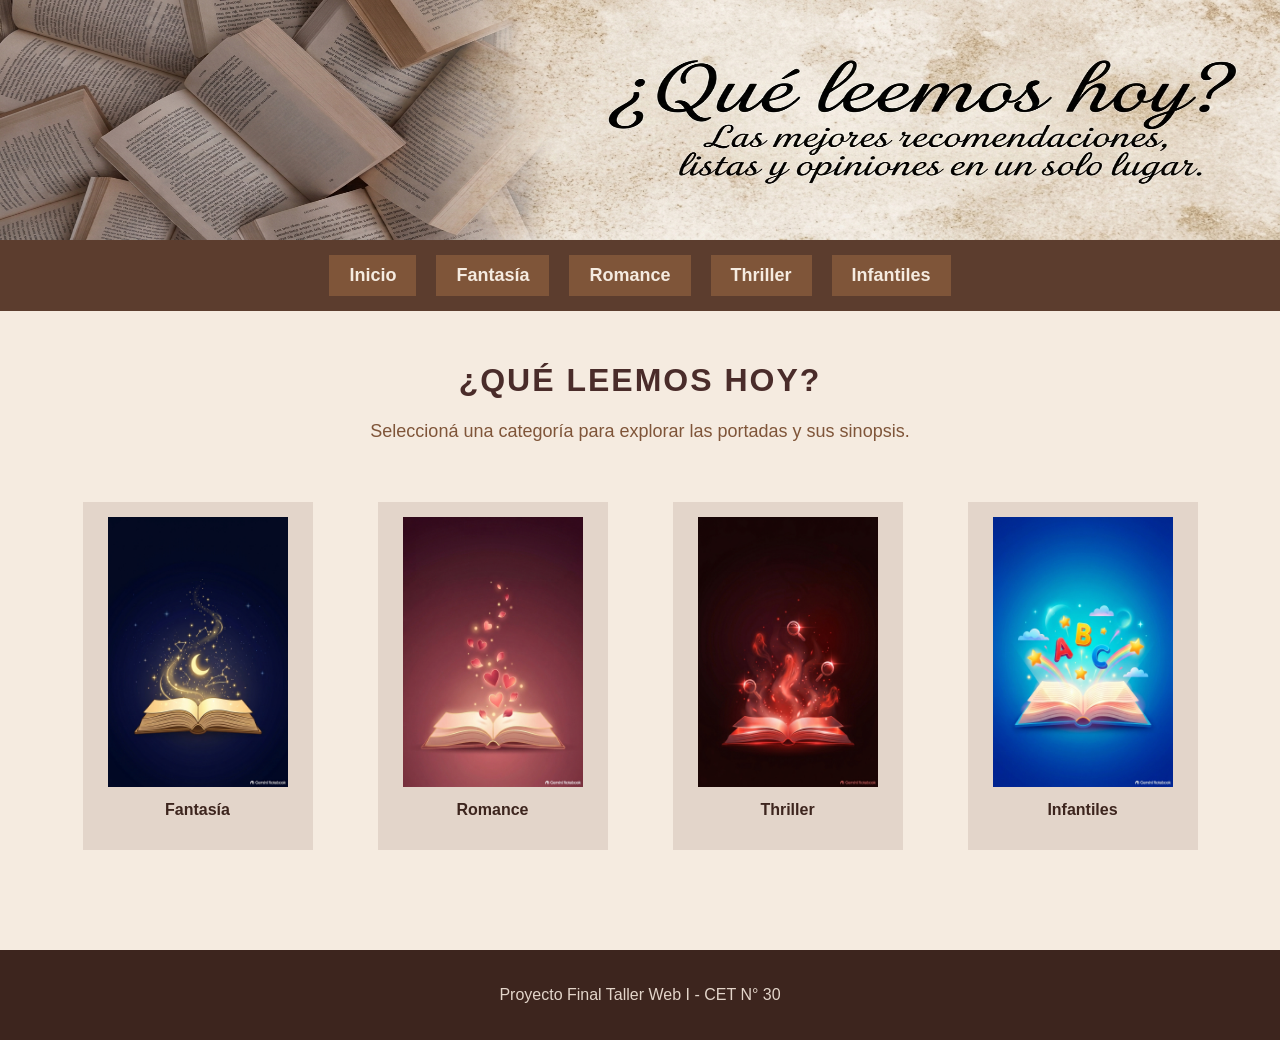
<file: index.html>
<!DOCTYPE html>
<html lang="es">

<head>
    <meta charset="UTF-8">
    <meta name="viewport" content="width=device-width, initial-scale=1.0">
    <title>¿Qué leemos hoy? - Inicio</title>
    <link rel="stylesheet" href="style.css">
</head>

<body>

    <header id="arriba">
        <img class="banner" src="./asset/img/banner.jpg" alt="banner">

        <!-- Menú de navegación que conecta las 5 páginas -->
        <nav class="menu">
            <a href="index.html">Inicio</a>
            <a href="fantasia.html">Fantasía</a>
            <a href="romance.html">Romance</a>
            <a href="thriller.html">Thriller</a>
            <a href="infantil.html">Infantiles</a>
        </nav>
    </header>

    <main>
        <h1>¿Qué leemos hoy?</h1>
        <p class="subtitulo">Seleccioná una categoría para explorar las portadas y sus sinopsis.</p>

        <!-- Tarjetas de acceso a las 4 páginas de géneros -->
        <div class="galeria-libros">
            <div class="tarjeta-portada">
                <a href="fantasia.html">
                    <img src="./asset/img/Fantasia/portada_fantasia.jfif" alt="Fantasía">
                </a>
                <p>Fantasía</p>
            </div>

            <div class="tarjeta-portada">
                <a href="romance.html">
                    <img src="./asset/img/Romance/portada_romance.jfif" alt="Romance">
                </a>
                <p>Romance</p>
            </div>

            <div class="tarjeta-portada">
                <a href="thriller.html">
                    <img src="./asset/img/Thriller/portada_thriller.jpg" alt="Thriller">
                </a>
                <p>Thriller</p>
            </div>

            <div class="tarjeta-portada">
                <a href="infantil.html">
                    <img src="./asset/img/Infantil/portada_infantil.png" alt="Infantiles">
                </a>
                <p>Infantiles</p>
            </div>
        </div>
    </main>

    <footer>
        <p>Proyecto Final Taller Web I - CET N° 30</p>
    </footer>

</body>

</html>
</file>
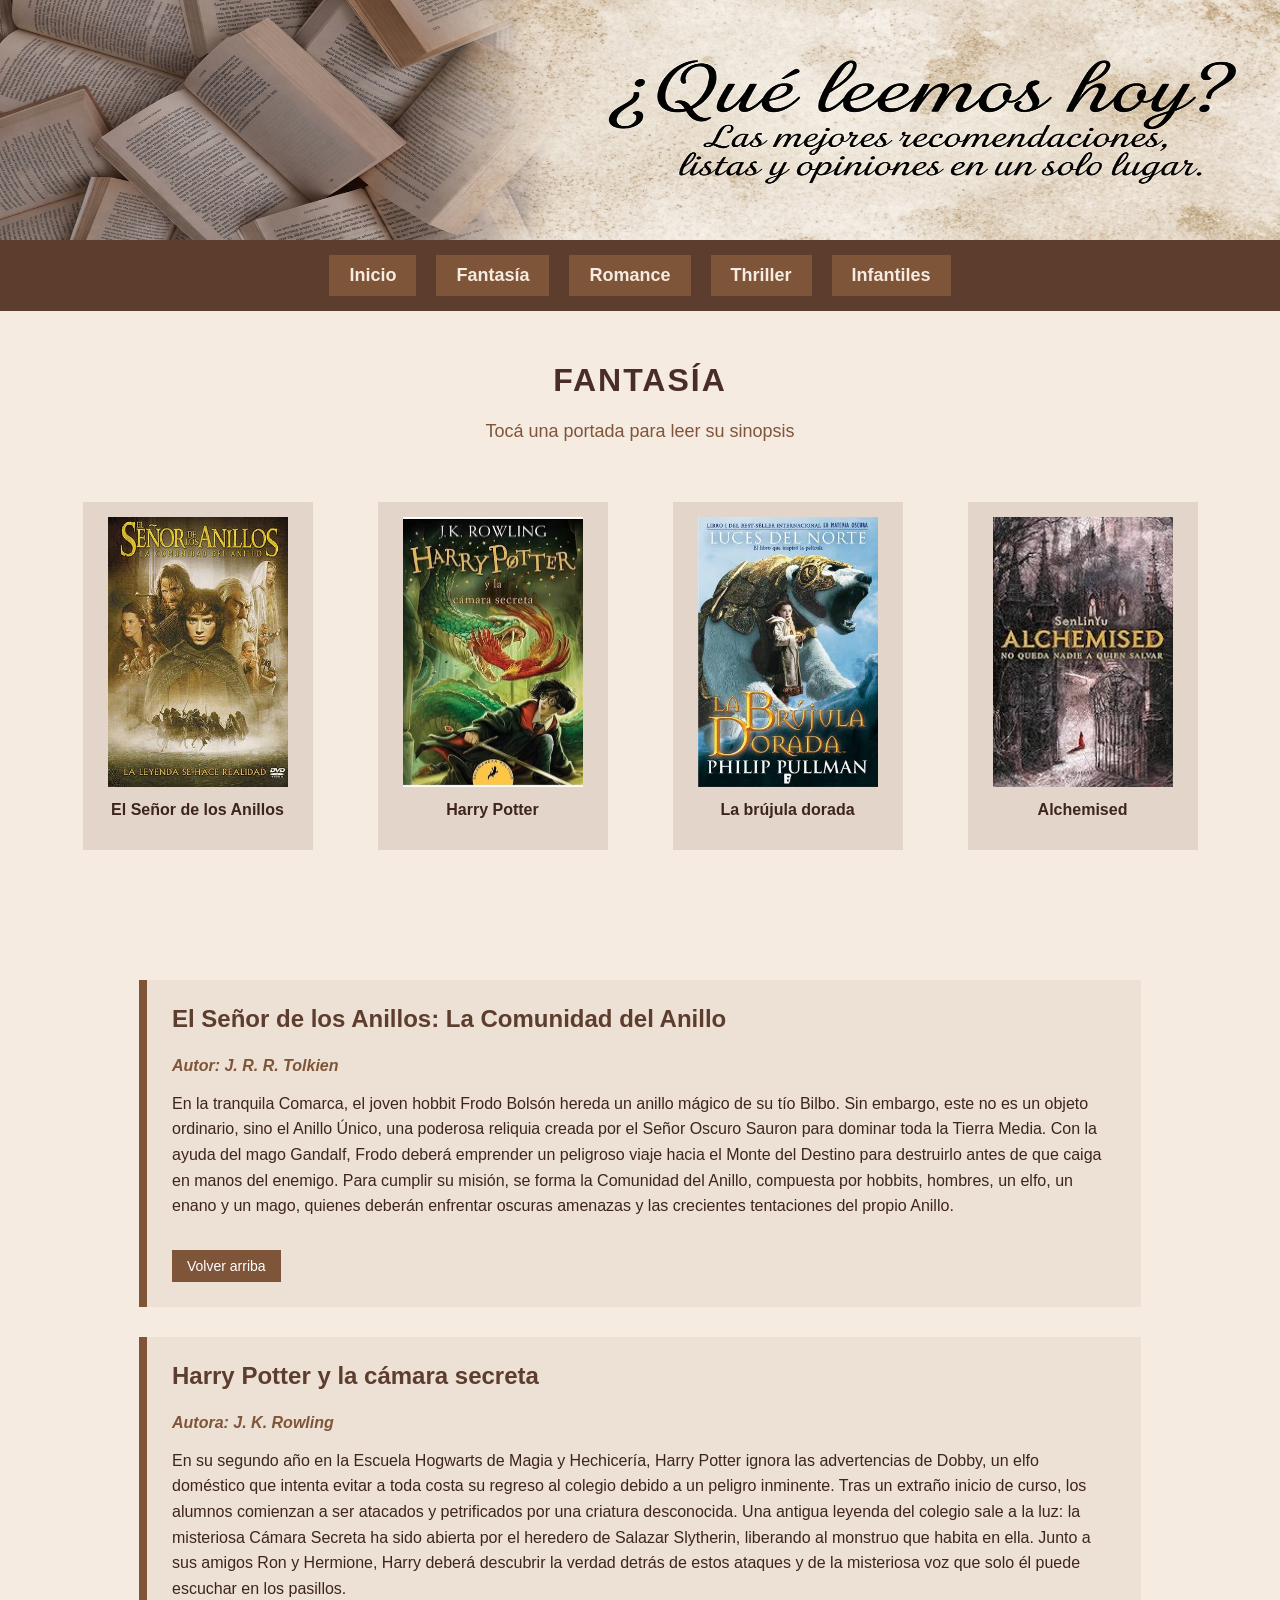
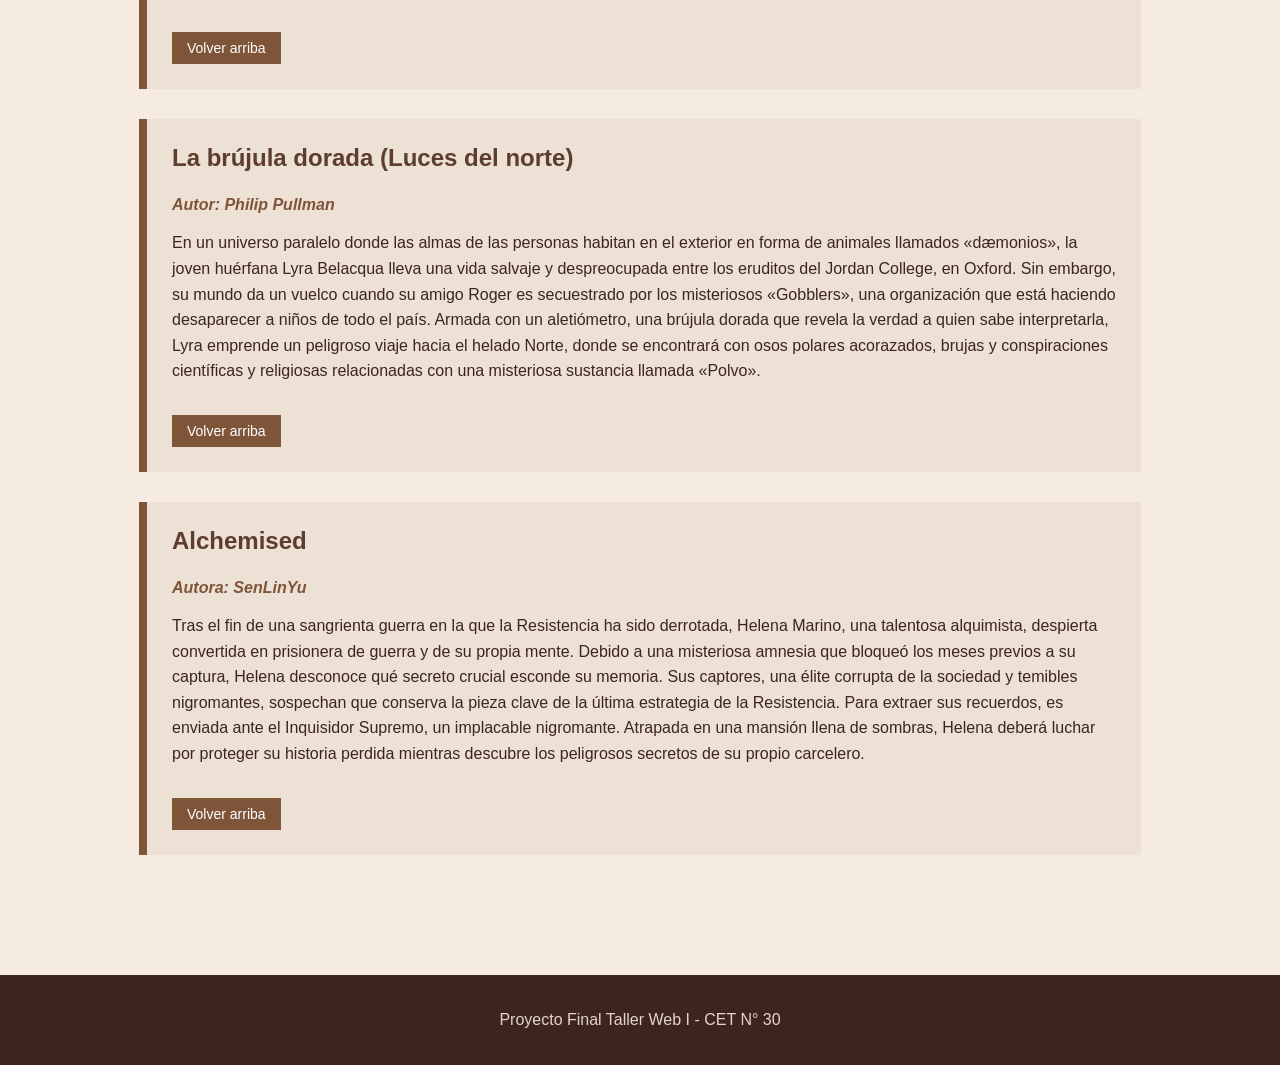
<file: fantasia.html>
<!DOCTYPE html>
<html lang="es">

<head>
    <meta charset="UTF-8">
    <meta name="viewport" content="width=device-width, initial-scale=1.0">
    <title>Libros de Fantasía</title>
  <link rel="stylesheet" href="style.css">
</head>

<body>

    <header id="arriba">
        <img class="banner" src="./asset/img/banner.jpg" alt="Banner">
        <nav class="menu">
            <a href="index.html">Inicio</a>
            <a href="fantasia.html">Fantasía</a>
            <a href="romance.html">Romance</a>
            <a href="thriller.html">Thriller</a>
            <a href="infantil.html">Infantiles</a>
        </nav>
    </header>

    <main >
        <h1>Fantasía</h1>
        <p class="subtitulo">Tocá una portada para leer su sinopsis</p>

        <div class="galeria-libros">
            <div class="tarjeta-portada">
                <a href="#anillos"><img src="./asset/img/Fantasia/el señor de los anillos.jpg"
                        alt="El Señor de los Anillos"></a>
                <p>El Señor de los Anillos</p>
            </div>
            <div class="tarjeta-portada">
                <a href="#harry"><img src="./asset/img/Fantasia/harry.jpg" alt="Harry Potter"></a>
                <p>Harry Potter</p>
            </div>
            <div class="tarjeta-portada">
                <a href="#narnia"><img src="./asset/img/Fantasia/narnia.jpg" alt="La brújula dorada"></a>
                <p>La brújula dorada</p>
            </div>
            <div class="tarjeta-portada">
                <a href="#alchemised"><img src="./asset/img/Fantasia/alchemised.jpg" alt="Alchemised"></a>
                <p>Alchemised</p>
            </div>
        </div>

        <div class="seccion-sinopsis">
            <div id="anillos" class="caja-sinopsis">
                <h3>El Señor de los Anillos: La Comunidad del Anillo</h3>
                <p class="autor">Autor: J. R. R. Tolkien</p>
                <p class="texto-sinopsis">En la tranquila Comarca, el joven hobbit Frodo Bolsón hereda un anillo mágico
                    de su tío Bilbo. Sin embargo, este no es un objeto ordinario, sino el Anillo Único, una poderosa
                    reliquia creada por el Señor Oscuro Sauron para dominar toda la Tierra Media. Con la ayuda del mago
                    Gandalf, Frodo deberá emprender un peligroso viaje hacia el Monte del Destino para destruirlo antes
                    de que caiga en manos del enemigo. Para cumplir su misión, se forma la Comunidad del Anillo,
                    compuesta por hobbits, hombres, un elfo, un enano y un mago, quienes deberán enfrentar oscuras
                    amenazas y las crecientes tentaciones del propio Anillo.</p>
                <a href="#arriba" class="boton-volver">Volver arriba</a>
            </div>

            <div id="harry" class="caja-sinopsis">
                <h3>Harry Potter y la cámara secreta</h3>
                <p class="autor">Autora: J. K. Rowling</p>
                <p class="texto-sinopsis">En su segundo año en la Escuela Hogwarts de Magia y Hechicería, Harry Potter
                    ignora las advertencias de Dobby, un elfo doméstico que intenta evitar a toda costa su regreso al
                    colegio debido a un peligro inminente. Tras un extraño inicio de curso, los alumnos comienzan a ser
                    atacados y petrificados por una criatura desconocida. Una antigua leyenda del colegio sale a la luz:
                    la misteriosa Cámara Secreta ha sido abierta por el heredero de Salazar Slytherin, liberando al
                    monstruo que habita en ella. Junto a sus amigos Ron y Hermione, Harry deberá descubrir la verdad
                    detrás de estos ataques y de la misteriosa voz que solo él puede escuchar en los pasillos.</p>
                <a href="#arriba" class="boton-volver">Volver arriba</a>
            </div>

            <div id="narnia" class="caja-sinopsis">
                <h3>La brújula dorada (Luces del norte)</h3>
                <p class="autor">Autor: Philip Pullman</p>
                <p class="texto-sinopsis">En un universo paralelo donde las almas de las personas habitan en el exterior
                    en forma de animales llamados «dæmonios», la joven huérfana Lyra Belacqua lleva una vida salvaje y
                    despreocupada entre los eruditos del Jordan College, en Oxford. Sin embargo, su mundo da un vuelco
                    cuando su amigo Roger es secuestrado por los misteriosos «Gobblers», una organización que está
                    haciendo desaparecer a niños de todo el país. Armada con un aletiómetro, una brújula dorada que
                    revela la verdad a quien sabe interpretarla, Lyra emprende un peligroso viaje hacia el helado Norte,
                    donde se encontrará con osos polares acorazados, brujas y conspiraciones científicas y religiosas
                    relacionadas con una misteriosa sustancia llamada «Polvo».</p>
                <a href="#arriba" class="boton-volver">Volver arriba</a>
            </div>

            <div id="alchemised" class="caja-sinopsis">
                <h3>Alchemised</h3>
                <p class="autor">Autora: SenLinYu</p>
                <p class="texto-sinopsis">Tras el fin de una sangrienta guerra en la que la Resistencia ha sido
                    derrotada, Helena Marino, una talentosa alquimista, despierta convertida en prisionera de guerra y
                    de su propia mente. Debido a una misteriosa amnesia que bloqueó los meses previos a su captura,
                    Helena desconoce qué secreto crucial esconde su memoria. Sus captores, una élite corrupta de la
                    sociedad y temibles nigromantes, sospechan que conserva la pieza clave de la última estrategia de la
                    Resistencia. Para extraer sus recuerdos, es enviada ante el Inquisidor Supremo, un implacable
                    nigromante. Atrapada en una mansión llena de sombras, Helena deberá luchar por proteger su historia
                    perdida mientras descubre los peligrosos secretos de su propio carcelero.</p>
                <a href="#arriba" class="boton-volver">Volver arriba</a>
            </div>
        </div>
    </main>

    <footer>
        <p>Proyecto Final Taller Web I - CET N° 30</p>
    </footer>

</body>

</html>
</file>
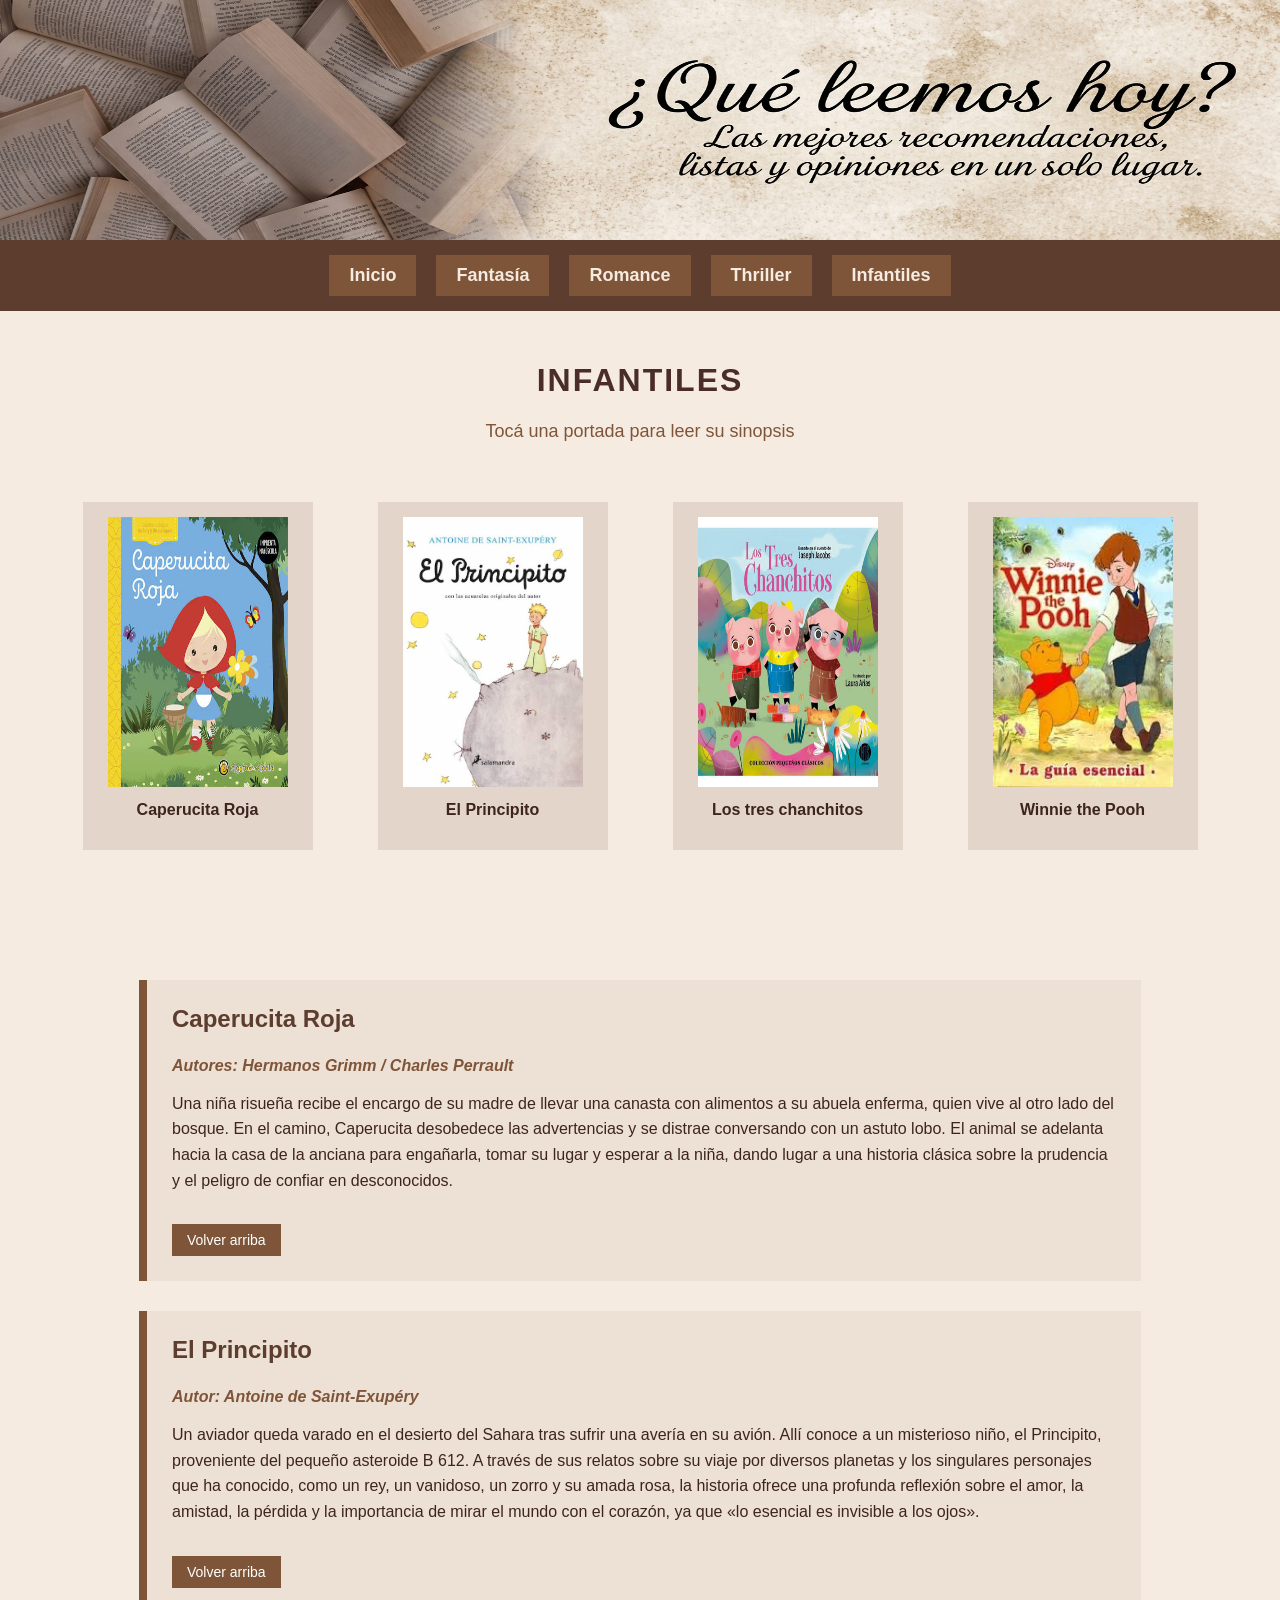
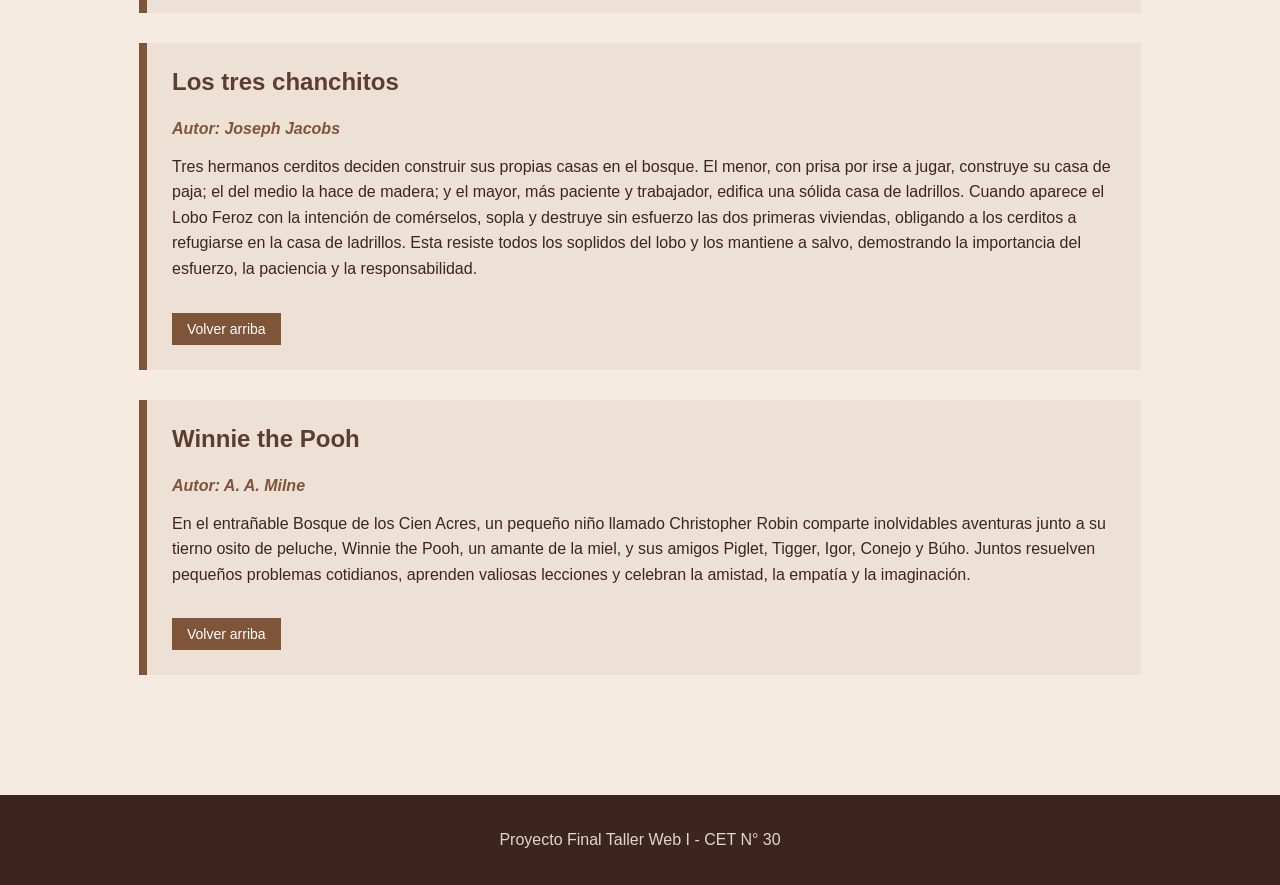
<file: infantil.html>
<!DOCTYPE html>
<html lang="es">

<head>
    <meta charset="UTF-8">
    <meta name="viewport" content="width=device-width, initial-scale=1.0">
    <title>Libros Infantiles</title>
   <link rel="stylesheet" href="style.css">
</head>

<body>

    <header id="arriba">
        <img class="banner" src="./asset/img/banner.jpg" alt="Banner">
        <nav class="menu">
            <a href="index.html">Inicio</a>
            <a href="fantasia.html">Fantasía</a>
            <a href="romance.html">Romance</a>
            <a href="thriller.html">Thriller</a>
            <a href="infantil.html">Infantiles</a>
        </nav>
    </header>

    <main>
        <h1>Infantiles</h1>
        <p class="subtitulo">Tocá una portada para leer su sinopsis</p>

        <div class="galeria-libros">
            <div class="tarjeta-portada">
                <a href="#caperucita"><img src="./asset/img/Infantil/caperucita roja.jpg" alt="Caperucita Roja"></a>
                <p>Caperucita Roja</p>
            </div>
            <div class="tarjeta-portada">
                <a href="#principito"><img src="./asset/img/Infantil/el principito.jpg" alt="El Principito"></a>
                <p>El Principito</p>
            </div>
            <div class="tarjeta-portada">
                <a href="#chanchitos"><img src="./asset/img/Infantil/Los tres chanchitos.jpg" alt="Los tres chanchitos"></a>
                <p>Los tres chanchitos</p>
            </div>
            <div class="tarjeta-portada">
                <a href="#pooh"><img src="./asset/img/Infantil/winniw pooh.jpg" alt="Winnie the Pooh"></a>
                <p>Winnie the Pooh</p>
            </div>
        </div>

        <div class="seccion-sinopsis">
            <div id="caperucita" class="caja-sinopsis">
                <h3>Caperucita Roja</h3>
                <p class="autor">Autores: Hermanos Grimm / Charles Perrault</p>
                <p class="texto-sinopsis">Una niña risueña recibe el encargo de su madre de llevar una canasta con
                    alimentos a su abuela enferma, quien vive al otro lado del bosque. En el camino, Caperucita
                    desobedece las advertencias y se distrae conversando con un astuto lobo. El animal se adelanta hacia
                    la casa de la anciana para engañarla, tomar su lugar y esperar a la niña, dando lugar a una historia
                    clásica sobre la prudencia y el peligro de confiar en desconocidos.</p>
                <a href="#arriba" class="boton-volver">Volver arriba</a>
            </div>

            <div id="principito" class="caja-sinopsis">
                <h3>El Principito</h3>
                <p class="autor">Autor: Antoine de Saint-Exupéry</p>
                <p class="texto-sinopsis">Un aviador queda varado en el desierto del Sahara tras sufrir una avería en su
                    avión. Allí conoce a un misterioso niño, el Principito, proveniente del pequeño asteroide B 612. A
                    través de sus relatos sobre su viaje por diversos planetas y los singulares personajes que ha
                    conocido, como un rey, un vanidoso, un zorro y su amada rosa, la historia ofrece una profunda
                    reflexión sobre el amor, la amistad, la pérdida y la importancia de mirar el mundo con el corazón,
                    ya que «lo esencial es invisible a los ojos».</p>
                <a href="#arriba" class="boton-volver">Volver arriba</a>
            </div>

            <div id="chanchitos" class="caja-sinopsis">
                <h3>Los tres chanchitos</h3>
                <p class="autor">Autor: Joseph Jacobs</p>
                <p class="texto-sinopsis">Tres hermanos cerditos deciden construir sus propias casas en el bosque. El
                    menor, con prisa por irse a jugar, construye su casa de paja; el del medio la hace de madera; y el
                    mayor, más paciente y trabajador, edifica una sólida casa de ladrillos. Cuando aparece el Lobo Feroz
                    con la intención de comérselos, sopla y destruye sin esfuerzo las dos primeras viviendas, obligando
                    a los cerditos a refugiarse en la casa de ladrillos. Esta resiste todos los soplidos del lobo y los
                    mantiene a salvo, demostrando la importancia del esfuerzo, la paciencia y la responsabilidad.</p>
                <a href="#arriba" class="boton-volver">Volver arriba</a>
            </div>

            <div id="pooh" class="caja-sinopsis">
                <h3>Winnie the Pooh</h3>
                <p class="autor">Autor: A. A. Milne</p>
                <p class="texto-sinopsis">En el entrañable Bosque de los Cien Acres, un pequeño niño llamado Christopher
                    Robin comparte inolvidables aventuras junto a su tierno osito de peluche, Winnie the Pooh, un amante
                    de la miel, y sus amigos Piglet, Tigger, Igor, Conejo y Búho. Juntos resuelven pequeños problemas
                    cotidianos, aprenden valiosas lecciones y celebran la amistad, la empatía y la imaginación.</p>
                <a href="#arriba" class="boton-volver">Volver arriba</a>
            </div>
        </div>
    </main>

    <footer>
        <p>Proyecto Final Taller Web I - CET N° 30</p>
    </footer>

</body>

</html>
</file>
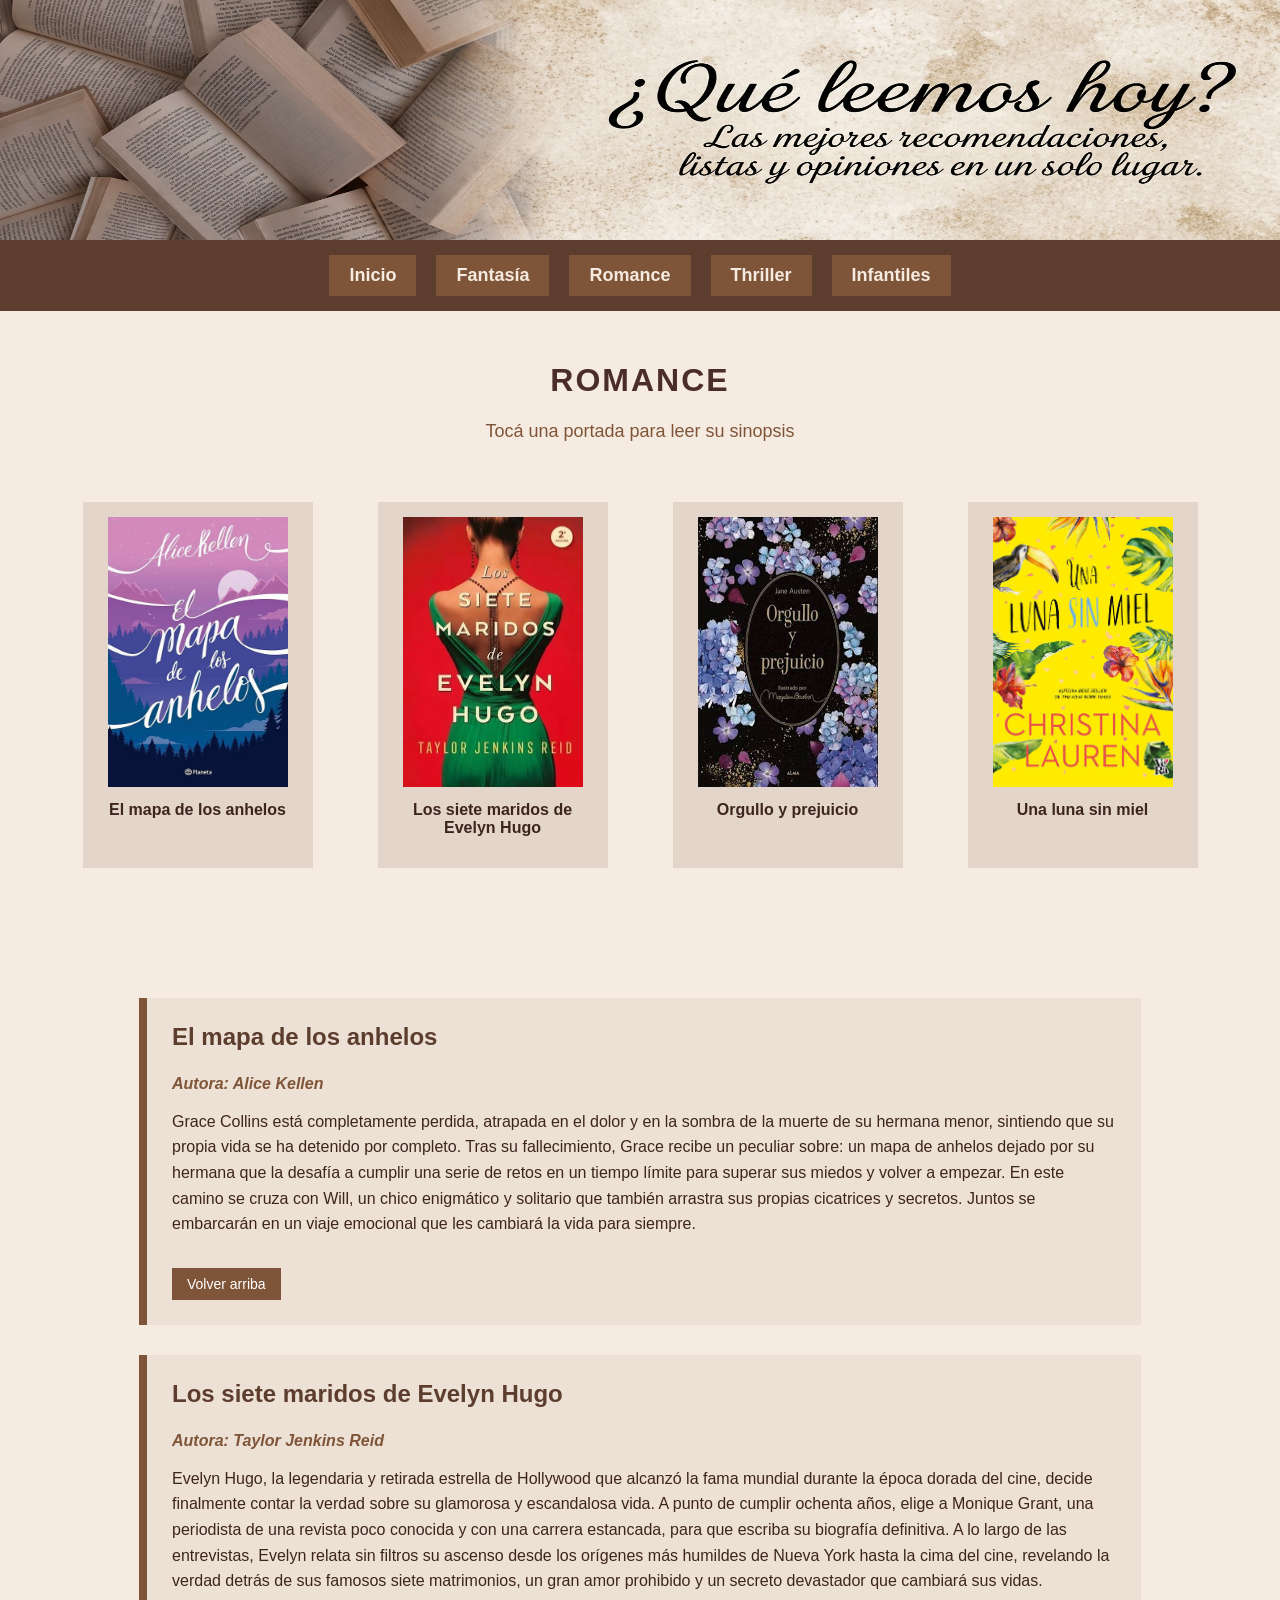
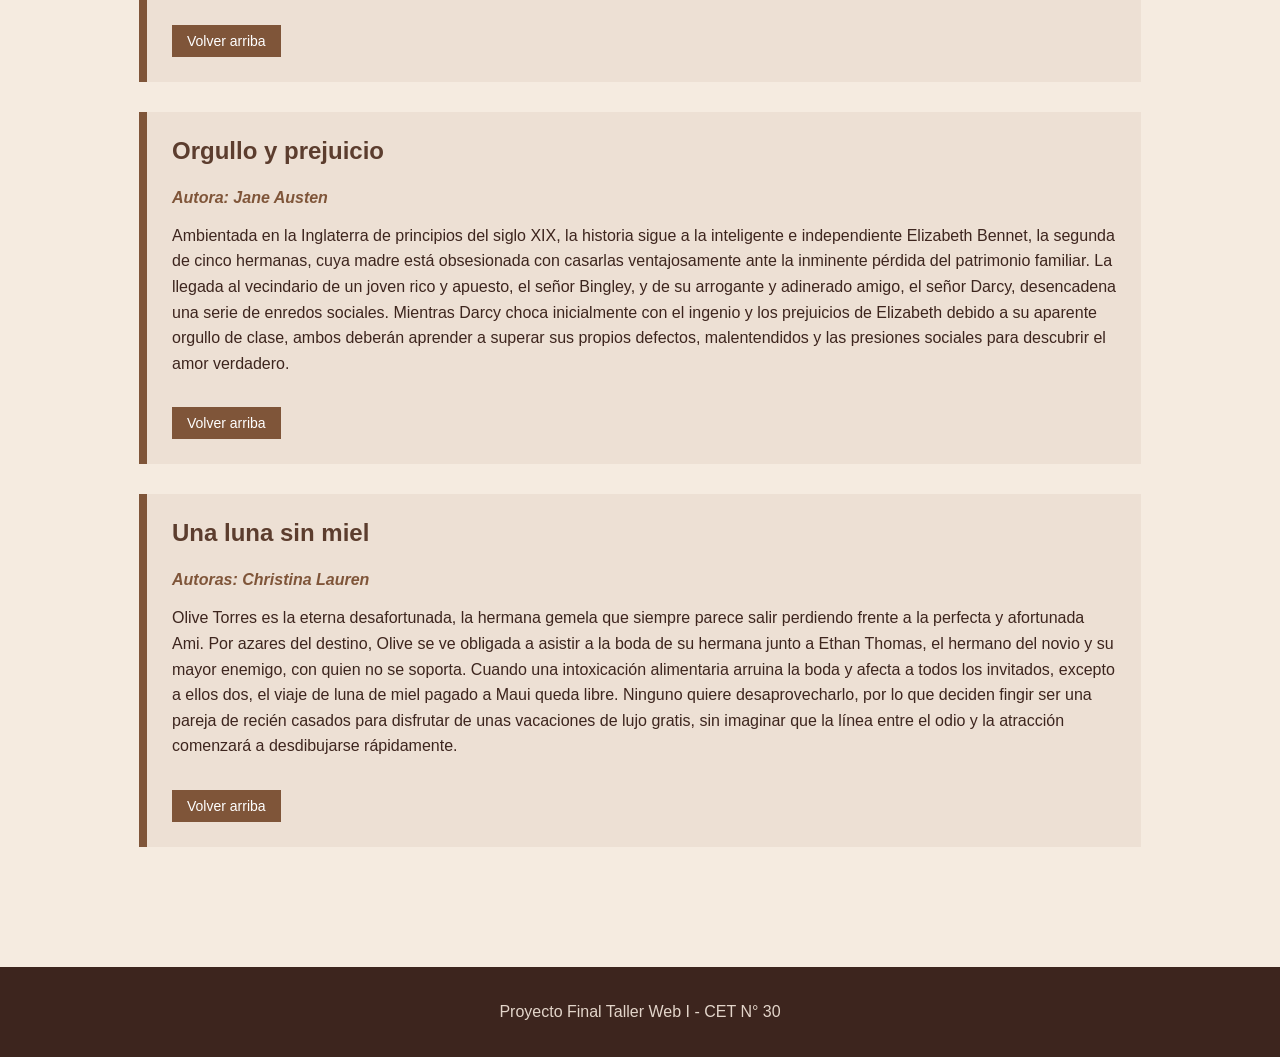
<file: romance.html>
<!DOCTYPE html>
<html lang="es">

<head>
    <meta charset="UTF-8">
    <meta name="viewport" content="width=device-width, initial-scale=1.0">
    <title>Libros de Romance</title>
    <link rel="stylesheet" href="style.css">
</head>

<body>

    <header id="arriba">
        <img class="banner" src="./asset/img/banner.jpg" alt="Banner">
        <nav class="menu">
            <a href="index.html">Inicio</a>
            <a href="fantasia.html">Fantasía</a>
            <a href="romance.html">Romance</a>
            <a href="thriller.html">Thriller</a>
            <a href="infantil.html">Infantiles</a>
        </nav>
    </header>

    <main >
        <h1>Romance</h1>
        <p class="subtitulo">Tocá una portada para leer su sinopsis</p>

        <div class="galeria-libros">
            <div class="tarjeta-portada">
                <a href="#mapa"><img src="./asset/img/Romance/el mapa de los anhelos.jpg" alt="El mapa de los anhelos"></a>
                <p>El mapa de los anhelos</p>
            </div>
            <div class="tarjeta-portada">
                <a href="#evelyn"><img src="./asset/img/Romance/los 7 maridos.jpg" alt="Los siete maridos de Evelyn Hugo"></a>
                <p>Los siete maridos de Evelyn Hugo</p>
            </div>
            <div class="tarjeta-portada">
                <a href="#orgullo"><img src="./asset/img/Romance/orgullo y prejucio.jpg" alt="Orgullo y prejuicio"></a>
                <p>Orgullo y prejuicio</p>
            </div>
            <div class="tarjeta-portada">
                <a href="#luna"><img src="./asset/img/Romance/una luna sin miel.jpg" alt="Una luna sin miel"></a>
                <p>Una luna sin miel</p>
            </div>
        </div>

        <div class="seccion-sinopsis">
            <div id="mapa" class="caja-sinopsis">
                <h3>El mapa de los anhelos</h3>
                <p class="autor">Autora: Alice Kellen</p>
                <p class="texto-sinopsis">Grace Collins está completamente perdida, atrapada en el dolor y en la sombra
                    de la muerte de su hermana menor, sintiendo que su propia vida se ha detenido por completo. Tras su
                    fallecimiento, Grace recibe un peculiar sobre: un mapa de anhelos dejado por su hermana que la
                    desafía a cumplir una serie de retos en un tiempo límite para superar sus miedos y volver a empezar.
                    En este camino se cruza con Will, un chico enigmático y solitario que también arrastra sus propias
                    cicatrices y secretos. Juntos se embarcarán en un viaje emocional que les cambiará la vida para
                    siempre.</p>
                <a href="#arriba" class="boton-volver">Volver arriba</a>
            </div>

            <div id="evelyn" class="caja-sinopsis">
                <h3>Los siete maridos de Evelyn Hugo</h3>
                <p class="autor">Autora: Taylor Jenkins Reid</p>
                <p class="texto-sinopsis">Evelyn Hugo, la legendaria y retirada estrella de Hollywood que alcanzó la
                    fama mundial durante la época dorada del cine, decide finalmente contar la verdad sobre su glamorosa
                    y escandalosa vida. A punto de cumplir ochenta años, elige a Monique Grant, una periodista de una
                    revista poco conocida y con una carrera estancada, para que escriba su biografía definitiva. A lo
                    largo de las entrevistas, Evelyn relata sin filtros su ascenso desde los orígenes más humildes de
                    Nueva York hasta la cima del cine, revelando la verdad detrás de sus famosos siete matrimonios, un
                    gran amor prohibido y un secreto devastador que cambiará sus vidas.</p>
                <a href="#arriba" class="boton-volver">Volver arriba</a>
            </div>

            <div id="orgullo" class="caja-sinopsis">
                <h3>Orgullo y prejuicio</h3>
                <p class="autor">Autora: Jane Austen</p>
                <p class="texto-sinopsis">Ambientada en la Inglaterra de principios del siglo XIX, la historia sigue a
                    la inteligente e independiente Elizabeth Bennet, la segunda de cinco hermanas, cuya madre está
                    obsesionada con casarlas ventajosamente ante la inminente pérdida del patrimonio familiar. La
                    llegada al vecindario de un joven rico y apuesto, el señor Bingley, y de su arrogante y adinerado
                    amigo, el señor Darcy, desencadena una serie de enredos sociales. Mientras Darcy choca inicialmente
                    con el ingenio y los prejuicios de Elizabeth debido a su aparente orgullo de clase, ambos deberán
                    aprender a superar sus propios defectos, malentendidos y las presiones sociales para descubrir el
                    amor verdadero.</p>
                <a href="#arriba" class="boton-volver">Volver arriba</a>
            </div>

            <div id="luna" class="caja-sinopsis">
                <h3>Una luna sin miel</h3>
                <p class="autor">Autoras: Christina Lauren</p>
                <p class="texto-sinopsis">Olive Torres es la eterna desafortunada, la hermana gemela que siempre parece
                    salir perdiendo frente a la perfecta y afortunada Ami. Por azares del destino, Olive se ve obligada
                    a asistir a la boda de su hermana junto a Ethan Thomas, el hermano del novio y su mayor enemigo, con
                    quien no se soporta. Cuando una intoxicación alimentaria arruina la boda y afecta a todos los
                    invitados, excepto a ellos dos, el viaje de luna de miel pagado a Maui queda libre. Ninguno quiere
                    desaprovecharlo, por lo que deciden fingir ser una pareja de recién casados para disfrutar de unas
                    vacaciones de lujo gratis, sin imaginar que la línea entre el odio y la atracción comenzará a
                    desdibujarse rápidamente.</p>
                <a href="#arriba" class="boton-volver">Volver arriba</a>
            </div>
        </div>
    </main>

    <footer>
        <p>Proyecto Final Taller Web I - CET N° 30</p>
    </footer>

</body>

</html>
</file>
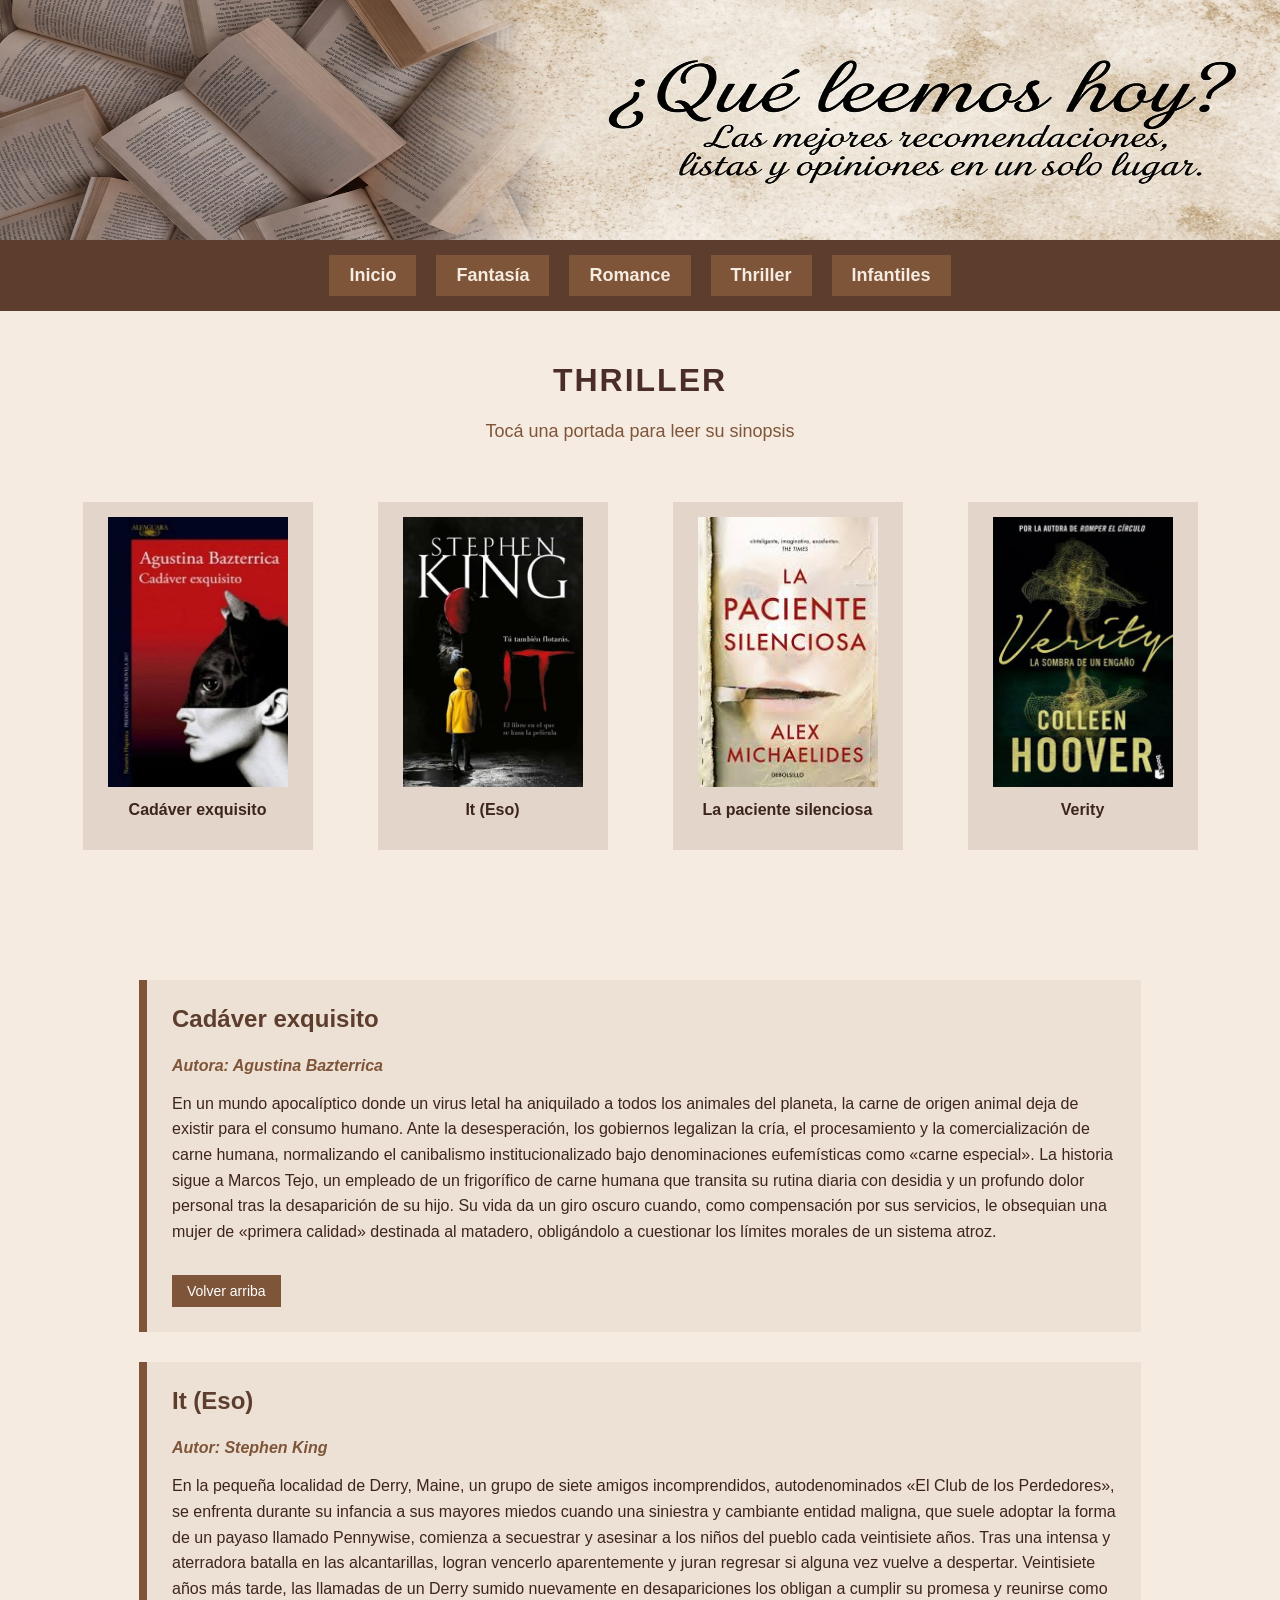
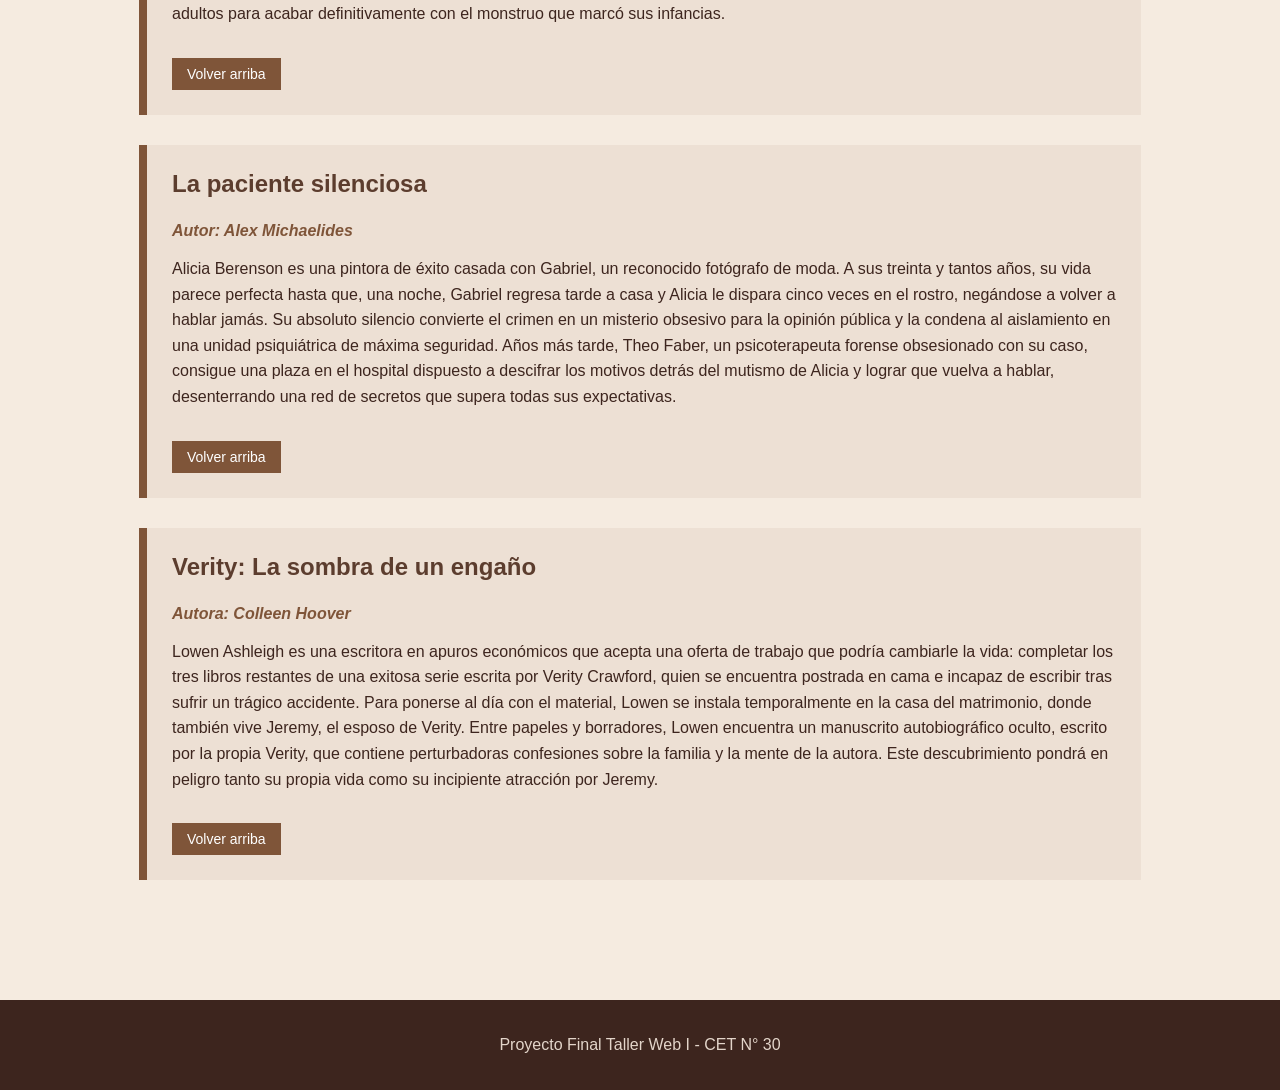
<file: thriller.html>
<!DOCTYPE html>
<html lang="es">

<head>
    <meta charset="UTF-8">
    <meta name="viewport" content="width=device-width, initial-scale=1.0">
    <title>Libros de Thriller</title>
    <link rel="stylesheet" href="style.css">
</head>

<body>

    <header id="arriba">
        <img class="banner" src="./asset/img/banner.jpg" alt="Banner">
        <nav class="menu">
            <a href="index.html">Inicio</a>
            <a href="fantasia.html">Fantasía</a>
            <a href="romance.html">Romance</a>
            <a href="thriller.html">Thriller</a>
            <a href="infantil.html">Infantiles</a>
        </nav>
    </header>

    <main>
        <h1>Thriller</h1>
        <p class="subtitulo">Tocá una portada para leer su sinopsis</p>

        <div class="galeria-libros">
            <div class="tarjeta-portada">
                <a href="#cadaver"><img src="./asset/img/Thriller/cadaver exquisito.jpg" alt="Cadáver exquisito"></a>
                <p>Cadáver exquisito</p>
            </div>
            <div class="tarjeta-portada">
                <a href="#it"><img src="./asset/img/Thriller/it.jpg" alt="It (Eso)"></a>
                <p>It (Eso)</p>
            </div>
            <div class="tarjeta-portada">
                <a href="#paciente"><img src="./asset/img/Thriller/la paciente silenciosa.jpg" alt="La paciente silenciosa"></a>
                <p>La paciente silenciosa</p>
            </div>
            <div class="tarjeta-portada">
                <a href="#verity"><img src="./asset/img/Thriller/Verity.jpg" alt="Verity"></a>
                <p>Verity</p>
            </div>
        </div>

        <div class="seccion-sinopsis">
            <div id="cadaver" class="caja-sinopsis">
                <h3>Cadáver exquisito</h3>
                <p class="autor">Autora: Agustina Bazterrica</p>
                <p class="texto-sinopsis">En un mundo apocalíptico donde un virus letal ha aniquilado a todos los
                    animales del planeta, la carne de origen animal deja de existir para el consumo humano. Ante la
                    desesperación, los gobiernos legalizan la cría, el procesamiento y la comercialización de carne
                    humana, normalizando el canibalismo institucionalizado bajo denominaciones eufemísticas como «carne
                    especial». La historia sigue a Marcos Tejo, un empleado de un frigorífico de carne humana que
                    transita su rutina diaria con desidia y un profundo dolor personal tras la desaparición de su hijo.
                    Su vida da un giro oscuro cuando, como compensación por sus servicios, le obsequian una mujer de
                    «primera calidad» destinada al matadero, obligándolo a cuestionar los límites morales de un sistema
                    atroz.</p>
                <a href="#arriba" class="boton-volver">Volver arriba</a>
            </div>

            <div id="it" class="caja-sinopsis">
                <h3>It (Eso)</h3>
                <p class="autor">Autor: Stephen King</p>
                <p class="texto-sinopsis">En la pequeña localidad de Derry, Maine, un grupo de siete amigos
                    incomprendidos, autodenominados «El Club de los Perdedores», se enfrenta durante su infancia a sus
                    mayores miedos cuando una siniestra y cambiante entidad maligna, que suele adoptar la forma de un
                    payaso llamado Pennywise, comienza a secuestrar y asesinar a los niños del pueblo cada veintisiete
                    años. Tras una intensa y aterradora batalla en las alcantarillas, logran vencerlo aparentemente y
                    juran regresar si alguna vez vuelve a despertar. Veintisiete años más tarde, las llamadas de un
                    Derry sumido nuevamente en desapariciones los obligan a cumplir su promesa y reunirse como adultos
                    para acabar definitivamente con el monstruo que marcó sus infancias.</p>
                <a href="#arriba" class="boton-volver">Volver arriba</a>
            </div>

            <div id="paciente" class="caja-sinopsis">
                <h3>La paciente silenciosa</h3>
                <p class="autor">Autor: Alex Michaelides</p>
                <p class="texto-sinopsis">Alicia Berenson es una pintora de éxito casada con Gabriel, un reconocido
                    fotógrafo de moda. A sus treinta y tantos años, su vida parece perfecta hasta que, una noche,
                    Gabriel regresa tarde a casa y Alicia le dispara cinco veces en el rostro, negándose a volver a
                    hablar jamás. Su absoluto silencio convierte el crimen en un misterio obsesivo para la opinión
                    pública y la condena al aislamiento en una unidad psiquiátrica de máxima seguridad. Años más tarde,
                    Theo Faber, un psicoterapeuta forense obsesionado con su caso, consigue una plaza en el hospital
                    dispuesto a descifrar los motivos detrás del mutismo de Alicia y lograr que vuelva a hablar,
                    desenterrando una red de secretos que supera todas sus expectativas.</p>
                <a href="#arriba" class="boton-volver">Volver arriba</a>
            </div>

            <div id="verity" class="caja-sinopsis">
                <h3>Verity: La sombra de un engaño</h3>
                <p class="autor">Autora: Colleen Hoover</p>
                <p class="texto-sinopsis">Lowen Ashleigh es una escritora en apuros económicos que acepta una oferta de
                    trabajo que podría cambiarle la vida: completar los tres libros restantes de una exitosa serie
                    escrita por Verity Crawford, quien se encuentra postrada en cama e incapaz de escribir tras sufrir
                    un trágico accidente. Para ponerse al día con el material, Lowen se instala temporalmente en la casa
                    del matrimonio, donde también vive Jeremy, el esposo de Verity. Entre papeles y borradores, Lowen
                    encuentra un manuscrito autobiográfico oculto, escrito por la propia Verity, que contiene
                    perturbadoras confesiones sobre la familia y la mente de la autora. Este descubrimiento pondrá en
                    peligro tanto su propia vida como su incipiente atracción por Jeremy.</p>
                <a href="#arriba" class="boton-volver">Volver arriba</a>
            </div>
        </div>
    </main>

    <footer>
        <p>Proyecto Final Taller Web I - CET N° 30</p>
    </footer>

</body>

</html>
</file>
<file: style.css>
/*  1. VARIABLES Y ESTILOS GLOBALES */
:root {
    --color-fondo: #f5ebe0;
    --color-texto: #3d251e;
    --color-principal: #5c3d2e;
    --color-secundario: #7f5539;
    --color-tarjeta: #e3d5ca;
    --color-hover: #b08968;
}

body {
    background-color: var(--color-fondo);
    color: var(--color-texto);
    font-family: Arial, Helvetica, sans-serif;
    margin: 0;
    padding: 0;
}

/* 2. ESTRUCTURA Y NAVEGACIÓN (Banner y Menú) */
.banner {
    width: 100%;
    height: 15rem;
    display: block;
    /* Elimina el espacio debajo de la imagen por defecto */
}

.menu {
    background-color: var(--color-principal);
    display: flex;
    /* Convierte al contenedor en flexible */
    justify-content: center;
    /* Centra los elementos horizontalmente */
    padding: 15px;
}

.menu a {
    color: var(--color-fondo);
    text-decoration: none;
    font-weight: bold;
    /* Texto en negrita */
    font-size: 18px;
    /* Tamaño de fuente de 18px */
    padding: 10px 20px;
    margin: 0 10px;
    /* Sin margen vertical, 10px a los lados */
    background-color: var(--color-secundario);
}

/* :hover para cambiar estilos al pasar el cursor */
.menu a:hover {
    background-color: var(--color-hover);
    color: #ffffff;
}

/* 3. CONTENEDORES Y TÍTULOS */
main {
    padding: 30px;
    text-align: center;
}

h1 {
    color: #4a2c2a;
    font-size: 32px;
    text-transform: uppercase;
    letter-spacing: 2px;
}

.subtitulo {
    color: var(--color-secundario);
    font-size: 18px;
    margin-bottom: 30px;
}

/*   4. GALERÍA Y TARJETAS DE LIBROS */
.galeria-libros {
    display: flex;
    justify-content: space-around;
    /* Distribuye los elementos dejando el mismo espacio alrededor de cada uno */
    flex-wrap: wrap;
    /* hace que los elementos bajen de línea si la pantalla es chica */
    padding: 20px;
}

.tarjeta-portada {
    background-color: var(--color-tarjeta);
    padding: 15px;
    margin: 10px;
    width: 200px;
}

.tarjeta-portada img {
    width: 180px;
    height: 270px;
}

.tarjeta-portada p {
    font-weight: bold;
    color: var(--color-texto);
    margin-top: 10px;
}

/*  5. SECCIÓN DE SINOPSIS Y DETALLES */
.seccion-sinopsis {
    margin-top: 50px;
    padding: 20px;
}

.caja-sinopsis {
    background-color: #ede0d4;
    border-left: 8px solid var(--color-secundario);
    padding: 25px;
    margin: 30px auto;
    /* Centrado horizontal */
    width: 80%;
    text-align: left;
}

.caja-sinopsis h3 {
    color: var(--color-principal);
    font-size: 24px;
    margin-top: 0;
}

.autor {
    font-style: italic;
    color: var(--color-secundario);
    font-weight: bold;
}

.texto-sinopsis {
    line-height: 1.6;
    /* Espacio  entre renglones */
    font-size: 16px;
}

.boton-volver {
    display: inline-block;
    margin-top: 15px;
    padding: 8px 15px;
    background-color: var(--color-secundario);
    color: #ffffff;
    text-decoration: none;
    font-size: 14px;
}

.boton-volver:hover {
    background-color: var(--color-principal);
}

/* 6. PIE DE PÁGINA (Footer) */
footer {
    background-color: var(--color-texto);
    color: var(--color-tarjeta);
    text-align: center;
    padding: 20px;
    margin-top: 40px;
}
</file>
